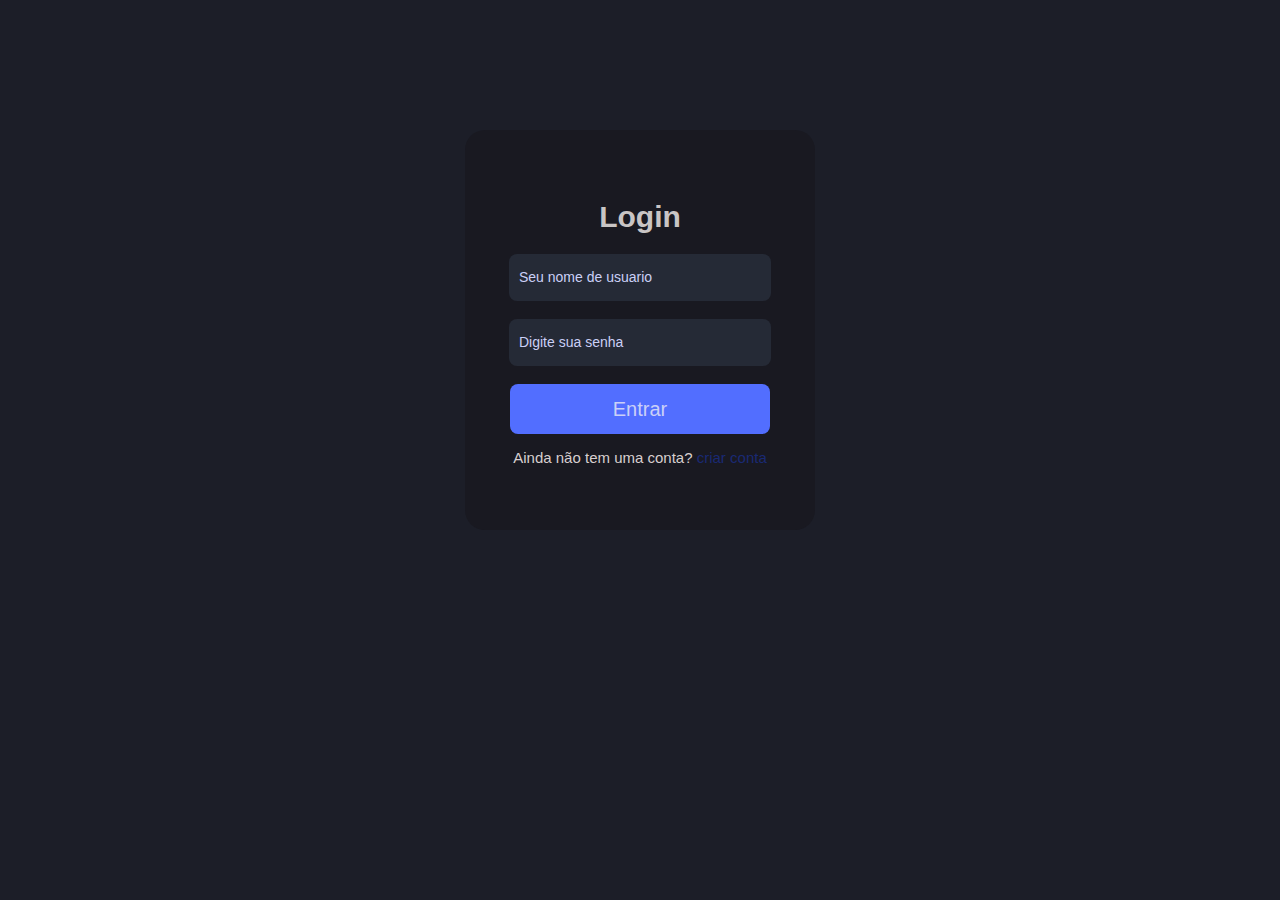
<file: index.html>
<!DOCTYPE html>
<html lang="pt-br">
<head>
    <meta charset="UTF-8">
    <meta name="viewport" content="width=device-width, initial-scale=1.0">
    <link rel="stylesheet" href="style.css">
    <title>Login</title>
</head>
<body>
    <main id="login">
        <form>
            <h1>Login</h1>
            <input required type="text" id="nome" placeholder="Seu nome de usuario" class="inputs"><br><br>
            <input required type="password" id="email" placeholder="Digite sua senha" class="inputs"><br><br>
            <input  id="button" type="submit" value="Entrar"><br>
            <p>Ainda não tem uma conta? <a href="cadastro.html">criar conta</a></p>
        </form>
    </main>
</body>
</html>
</file>
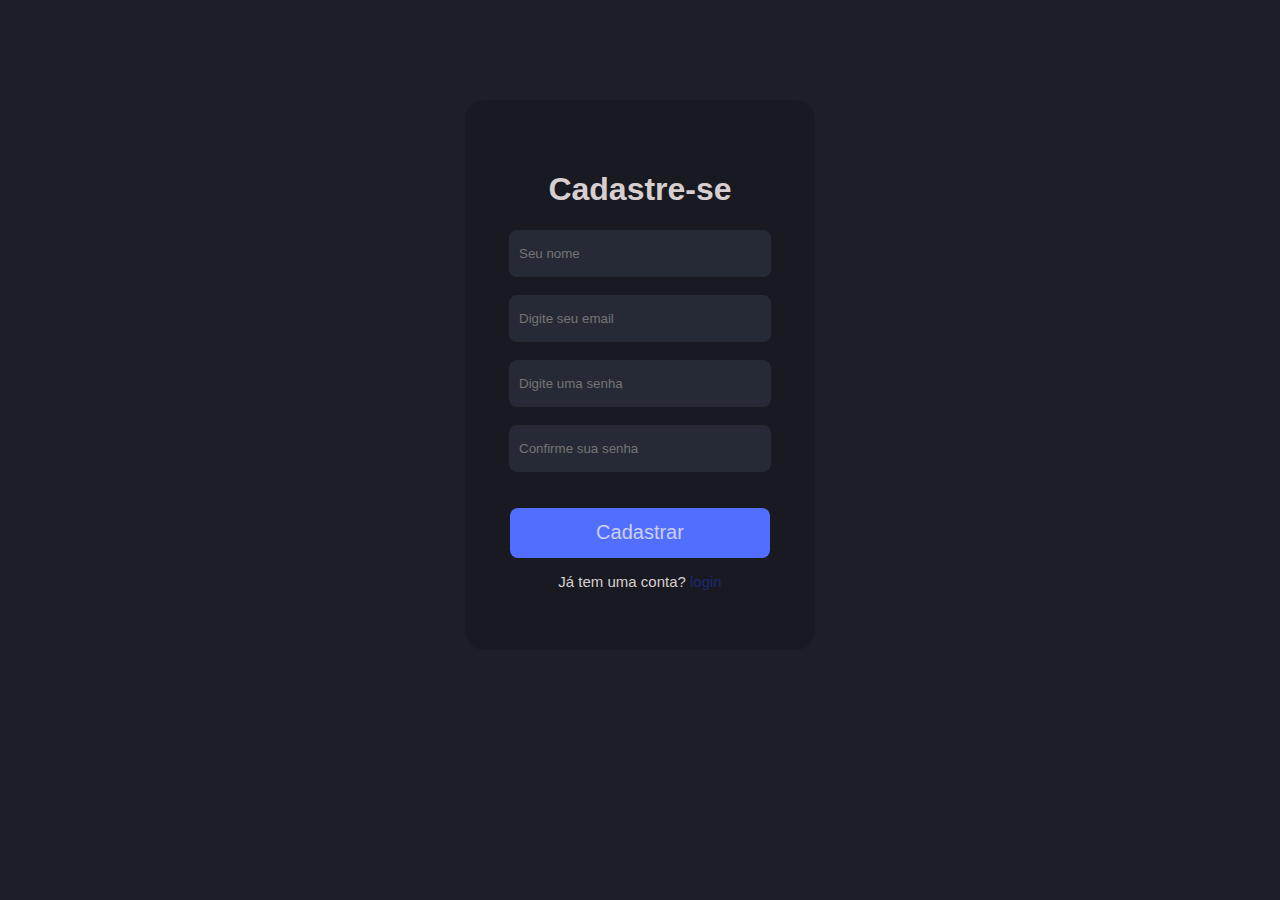
<file: cadastro.html>
<!DOCTYPE html>
<html lang="pt-br">
<head>
    <meta charset="UTF-8">
    <meta name="viewport" content="width=device-width, initial-scale=1.0">
    <link rel="stylesheet" href="estilo.css">
    <title>Cadastro</title>
</head>
<body>
    <main>
        <h1>Cadastre-se</h1>
        <form>
            <input required type="text" id="nome" class="cadastro" placeholder="Seu nome"><br><br>
            <input required type="email" id="email" class="cadastro" placeholder="Digite seu email"><br><br>
            <input required type="password" id="senha" class="cadastro" placeholder="Digite uma senha"><br><br>
            <input required type="password" id="confirmar" class="cadastro" placeholder="Confirme sua senha"><br><br>
            <div id="res">
            </div><br>
            <input onmouseover="confirmacao()" id="button" type="submit" value="Cadastrar"><br>
            <p>Já tem uma conta? <a href="index.html">login</a></p>

        </form>
    </main>

    <script src="script.js"></script>
</body>
</html>
</file>
<file: style.css>
body{
    background-color: #1C1E28;
    font-family: Arial, Helvetica, sans-serif;
}

main{
    color: #d7cfcf;
    width: 350px;
    height: 350px;
    text-align: center;
    background-color: #191921;
    margin: auto;
    padding-top: 50px;
    border-radius: 20px;
    margin-top: 130px;
}

h1{
    color: #c9c5c5;
    font-size: 30px;

}

.inputs{
    background-color: #252A36;
    padding-left: 10px;
    border: none;
    width: 250px;
    color: #CBD0F7;
    height: 45px;
    border-radius: 8px;
    outline: none;
}

#button{
    background-color: #526EFF;
    border: none;
    width: 260px ;
    height: 50px;
    color: #CBD0F7;
    font-size: 20px;
    border-radius: 8px;
    cursor: pointer;
}

.inputs::placeholder{
    font-size: 14px;
    color: #CBD0F7;
}

p{
    font-size: 15px;
}

a{
    text-decoration: none;
    color: #192974;
}
</file>
<file: estilo.css>
body{
    background-color: #1C1E28;
    font-family: Arial, Helvetica, sans-serif;
}

main{
    color: #d7cfcf;
    width: 350px;
    height: 500px;
    text-align: center;
    background-color: #191921;
    margin: auto;
    padding-top: 50px;
    border-radius: 20px;
    margin-top: 100px;
}

div{
    color: #e9e90a;
    font-size: 20px;
    font-family: Arial normal;
}

.cadastro{
    background-color: #252A36;
    padding-left: 10px;
    border: none;
    width: 250px;
    color: #CBD0F7;
    height: 45px;
    border-radius: 8px;
    outline: none;
}


#button{
    background-color: #526EFF;
    border: none;
    width: 260px ;
    height: 50px;
    color: #CBD0F7;
    font-size: 20px;
    border-radius: 8px;
    cursor: pointer;
}

p{
    font-size: 15px;
}

a{
    text-decoration: none;
    color: #192974;
}
</file>
